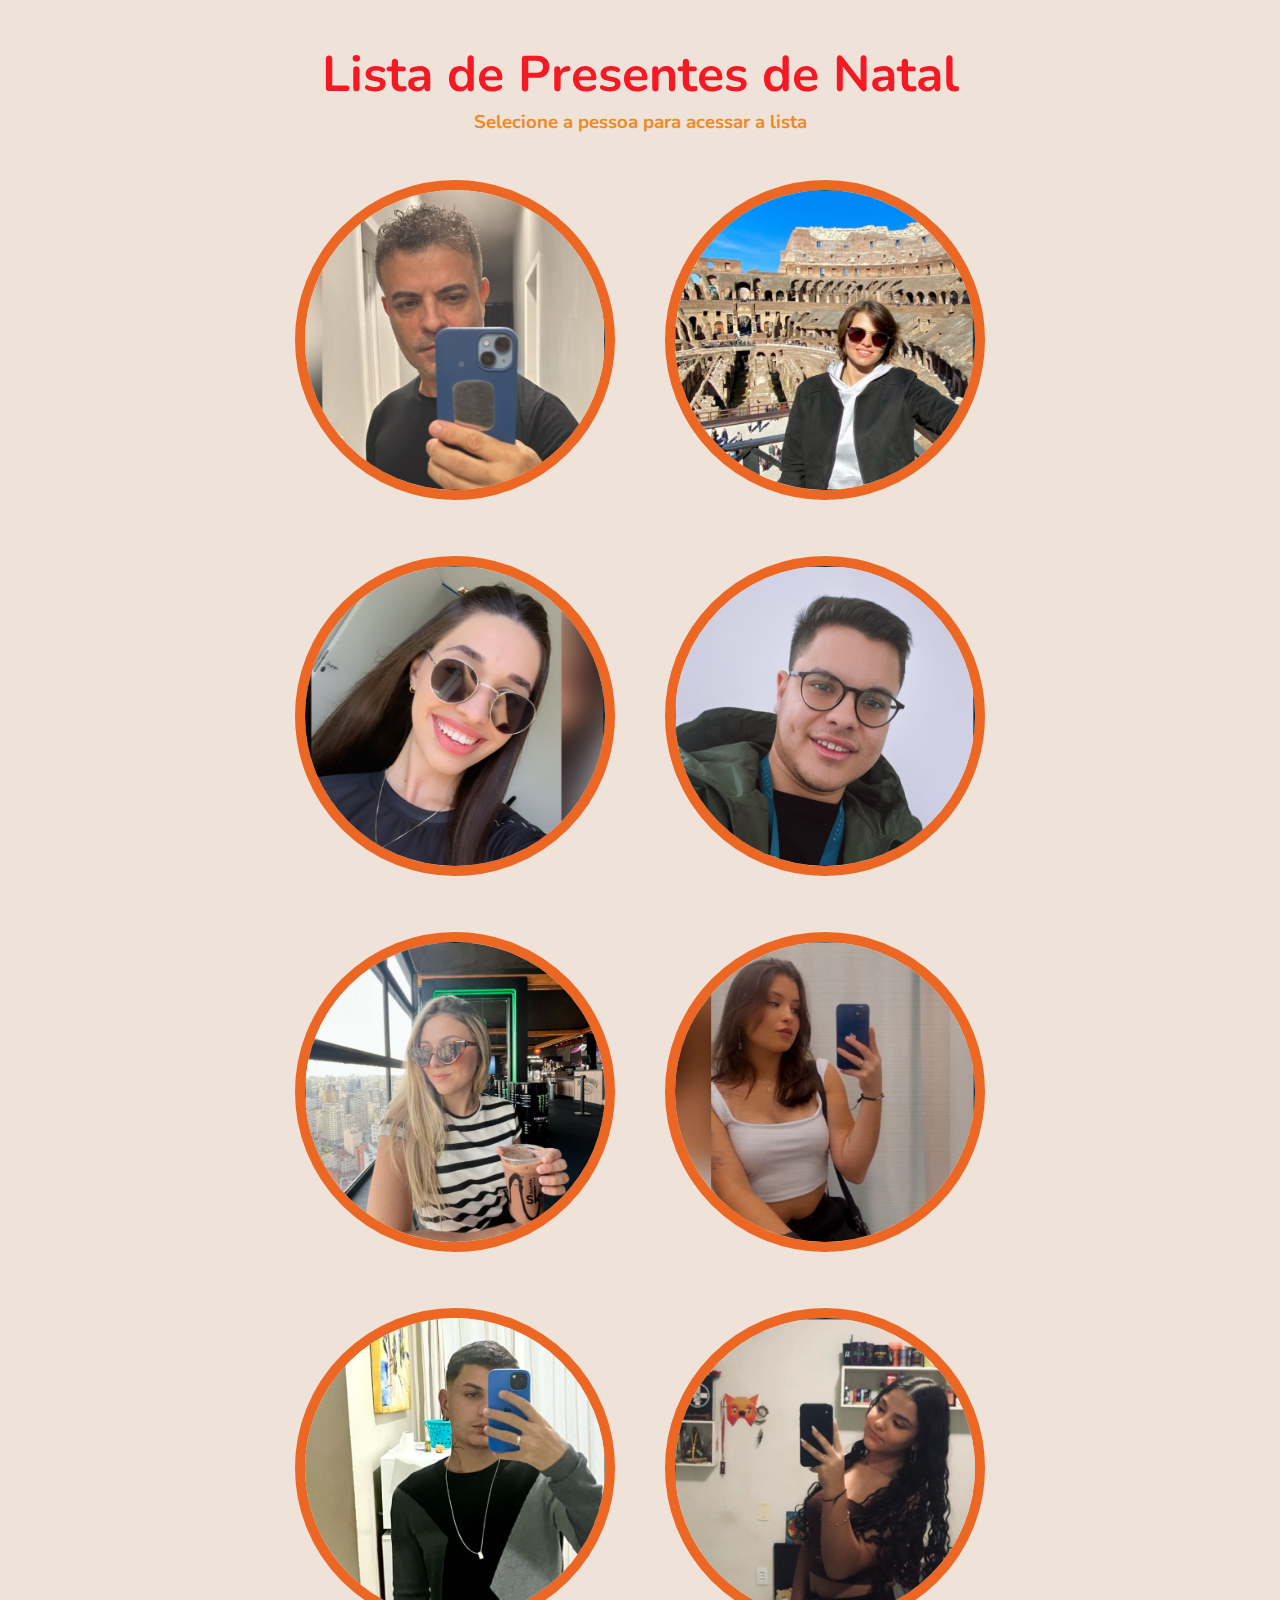
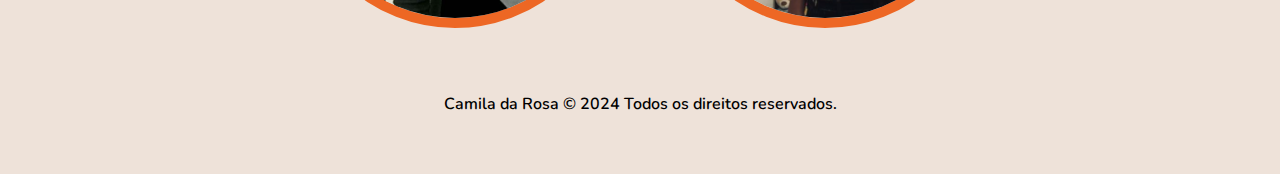
<file: index.html>
<!DOCTYPE html>
<html lang="pt-br">
    <head>
        <meta charset="UTF-8">
        <meta name="viewport" content="width=device-width, initial-scale=1.0">
        <link rel="preconnect" href="https://fonts.googleapis.com">
        <link rel="preconnect" href="https://fonts.gstatic.com" crossorigin>
        <link href="https://fonts.googleapis.com/css2?family=Nunito:ital,wght@0,200..1000;1,200..1000&display=swap" rel="stylesheet">
        <link rel="stylesheet" href="./css/styles.css">
        <title>Lista de Natal</title>
    </head>
    <body>
        <header>
            <h1>Lista de Presentes de Natal</h1>
            <h3>Selecione a pessoa para acessar a lista</h3>
        </header>
        <main>
            <div class="laureci">
                <a target="_blank" href="./pages/laureci.html">
                    <img src="./assets/images/laureci.png" alt="foto do Laureci">
                </a>
            </div>
            <div class="camila">
                <a target="_blank" href="./pages/camila.html">
                    <img src="./assets/images/camila.png" alt="foto da Camila">
                </a>
            </div>
            <div class="duda">
                <a target="_blank" href="./pages/duda.html">
                    <img src="./assets/images/duda.png" alt="foto da Duda">
                </a>
            </div>
            <div class="lucas">
                <a target="_blank" href="./pages/lucas.html">
                    <img src="./assets/images/lucas.png" alt="foto do Lucas">
                </a>
            </div>
            <div class="alessandra">
                <a target="_blank" href="./pages/alessandra.html">
                    <img src="./assets/images/alessandra.png" alt="foto da Alessandra">
                </a>
            </div>
            <div class="monique">
                <a target="_blank" href="./pages/monique.html">
                    <img src="./assets/images/monique.png" alt="foto da Monique">
                </a>
            </div>
            <div class="lucas-lk">
                <a target="_blank" href="./pages/lucas-lk.html">
                    <img src="./assets/images/lucas-lk.png" alt="foto do Lucas LK">
                </a>
            </div>
            <div class="isadora">
                <a target="_blank" href="./pages/isadora.html">
                    <img src="./assets/images/isadora.png" alt="foto da Isadora">
                </a>
            </div>
        </main>
        <footer>
            Camila da Rosa © 2024 Todos os direitos reservados.
        </footer>
        <script src="https://cdn.jsdelivr.net/npm/bootstrap@5.3.3/dist/js/bootstrap.bundle.min.js" integrity="sha384-YvpcrYf0tY3lHB60NNkmXc5s9fDVZLESaAA55NDzOxhy9GkcIdslK1eN7N6jIeHz" crossorigin="anonymous"></script>
    </body>
</html>
</file>
<file: css/styles.css>
body,
h1,
h3,
a,
p{
    margin: 0;
    padding: 0;
}

/* HOME */
body{
    width: 100%;
    font-family: "Nunito", sans-serif;
    margin: 0 auto;
    display: flex;
    flex-direction: column;
    align-items: center;
    background-color: #EEE2D9;
}
header{
    height: 100px;
    padding: 40px 0;
    display: flex;
    flex-direction: column;
    align-items: center;
}
header h1{
    font-size: 50px;
    color: #F41923;
}
header h3{
    color: #ED8A24;
}
main{
    width: 80%;
    display: flex;
    justify-content: center;
    flex-wrap: wrap;
    gap: 50px;
    padding: 0 40px;
}
main div img{
    width: 300px;
    height: 300px;
    border-radius: 50%;
    border: 10px solid #ED6724;
    transition: box-shadow 0.3s ease-in-out;
}
main div img:hover{
    border-radius: 45%;
    border: 10px solid red;
    box-shadow: 0 4px 8px rgba(0, 0, 0, 0.5);
}
footer{
    height: 50px;
    padding: 45px 0;
    display: flex;
    align-items: center;
    font-weight: 600;
}

/* PAGES */
#body-pages{
    background-image: url(../assets/noList.png);
    background-repeat: no-repeat;
    background-size: 1200px;
    background-position-y: top;
    background-position-x: center;
}


/* Mobile */
@media (max-width: 1024px){
    header{
        height: auto;
        text-align: center;
    }
    header h1{
        font-size: 26px;
    }
    header h3{
        font-size: 16px;
    }
    main{
        flex-direction: column;
        align-items: center;
    }
    main div img{
        width: 250px;
        height: 250px;
    }
    #body-pages{
        background-size: 369px;
    }
}
</file>
